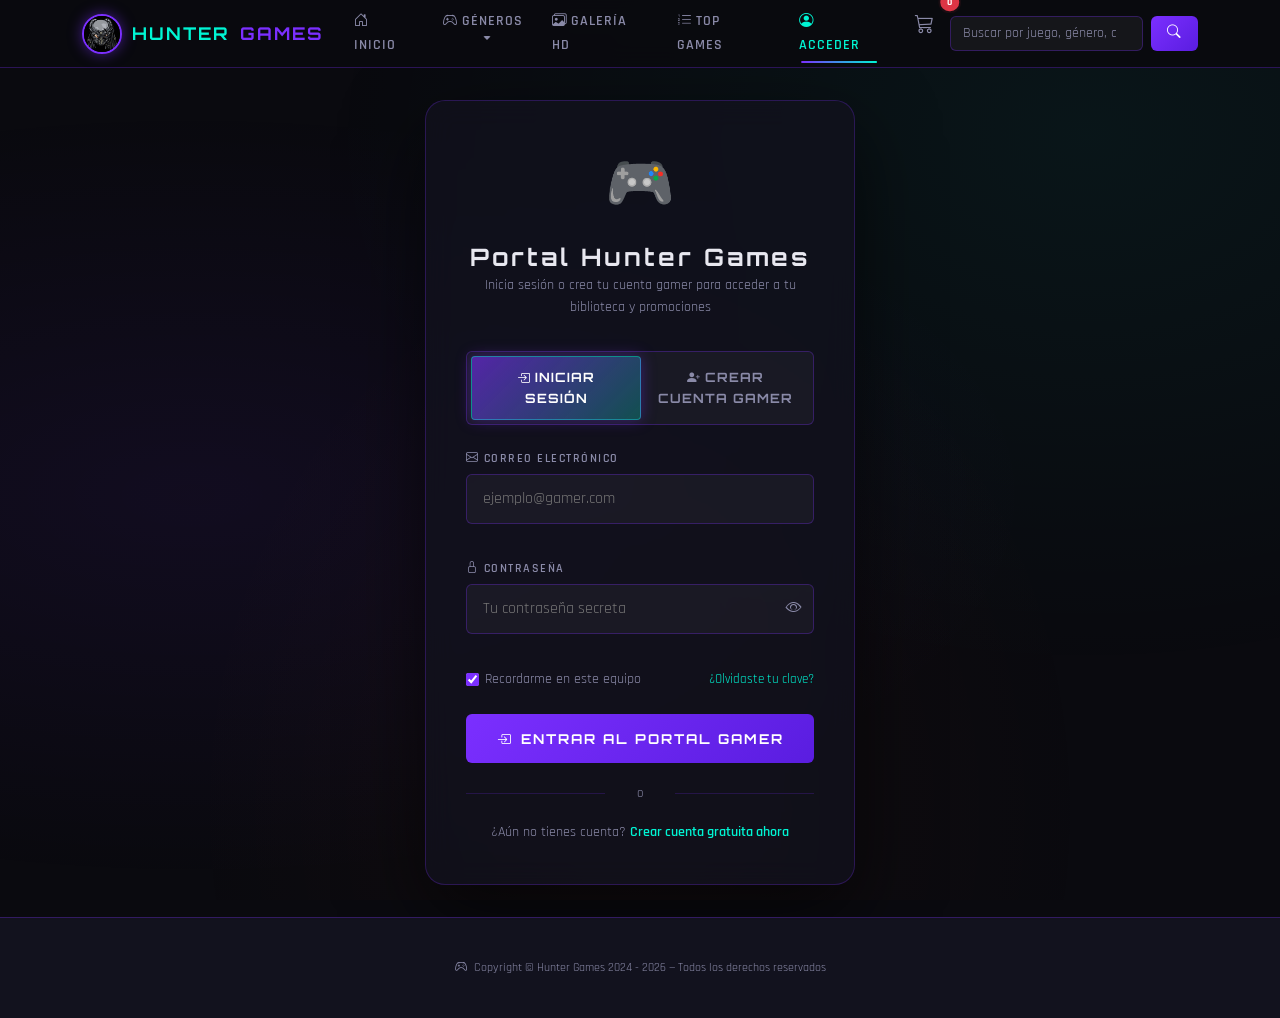
<file: login.html>
<!DOCTYPE html>
<html lang="es">
<head>
  <meta charset="UTF-8">
  <meta name="viewport" content="width=device-width, initial-scale=1.0">
  <meta name="description" content="Hunter Games — Iniciar sesión o crear cuenta gamer para acceder a tu catálogo de juegos adquiridos, descuentos exclusivos y próximos lanzamientos.">
  <title>Hunter Games — Portal Gamer & Mi Cuenta</title>

  <!-- Favicon -->
  <link rel="icon" href="img/predator.ico">

  <!-- Bootstrap 5 CSS -->
  <link href="https://cdn.jsdelivr.net/npm/bootstrap@5.3.3/dist/css/bootstrap.min.css" rel="stylesheet">
  <!-- Bootstrap Icons -->
  <link href="https://cdn.jsdelivr.net/npm/bootstrap-icons@1.11.3/font/bootstrap-icons.css" rel="stylesheet">
  <!-- Custom Design System -->
  <link rel="stylesheet" href="css/style.css">
  <link rel="stylesheet" href="css/ecommerce.css">
</head>
<body>

  <!-- ============================================
       NAVBAR (100% Limpio, Unificado y Sincronizado)
       ============================================ -->
  <nav class="navbar navbar-expand-lg fixed-top hg-navbar">
    <div class="container">

      <a class="navbar-brand" href="index.html">
        <img src="img/predator.jpg" alt="Hunter Games logo" class="brand-logo">
        Hunter <span style="color: var(--hg-primary);">Games</span>
      </a>

      <button class="navbar-toggler" type="button"
              data-bs-toggle="collapse" data-bs-target="#navMenu"
              aria-controls="navMenu" aria-expanded="false" aria-label="Abrir menú">
        <span class="navbar-toggler-icon"></span>
      </button>

      <div class="collapse navbar-collapse" id="navMenu">
        <ul class="navbar-nav me-auto mb-2 mb-lg-0">

          <li class="nav-item">
            <a class="nav-link" href="index.html">
              <i class="bi bi-house-door me-1"></i>Inicio
            </a>
          </li>

          <li class="nav-item dropdown">
            <a class="nav-link dropdown-toggle" href="#" id="genresDropdown"
               role="button" data-bs-toggle="dropdown" aria-expanded="false">
              <i class="bi bi-controller me-1"></i>Géneros
            </a>
            <ul class="dropdown-menu" aria-labelledby="genresDropdown">
              <li><a class="dropdown-item" href="index.html#seccion-generos">Todos los Géneros</a></li>
              <li><hr class="dropdown-divider" style="border-color: var(--hg-border);"></li>
              <li><a class="dropdown-item" href="index.html#seccion-generos">Acción</a></li>
              <li><a class="dropdown-item" href="index.html#seccion-generos">Aventura</a></li>
              <li><a class="dropdown-item" href="index.html#seccion-generos">RPG</a></li>
              <li><a class="dropdown-item" href="index.html#seccion-generos">Hack &amp; Slash</a></li>
              <li><a class="dropdown-item" href="index.html#seccion-generos">Terror</a></li>
              <li><a class="dropdown-item" href="index.html#seccion-generos">Deportes &amp; Carreras</a></li>
              <li><a class="dropdown-item" href="index.html#seccion-generos">Simuladores</a></li>
              <li><a class="dropdown-item" href="index.html#seccion-generos">Arcade &amp; Lucha</a></li>
            </ul>
          </li>

          <li class="nav-item">
            <a class="nav-link" href="Galeria.html">
              <i class="bi bi-images me-1"></i>Galería HD
            </a>
          </li>

          <li class="nav-item">
            <a class="nav-link" href="lista.html">
              <i class="bi bi-list-ol me-1"></i>Top Games
            </a>
          </li>

          <li class="nav-item">
            <a class="nav-link active" href="login.html">
              <i class="bi bi-person-circle me-1"></i>Acceder
            </a>
          </li>

          <li class="nav-item ms-lg-2">
            <a class="nav-link position-relative" href="#" id="navCartIcon">
              <i class="bi bi-cart3" style="font-size: 1.2rem;"></i>
            </a>
          </li>

        </ul>

        <!-- Buscador Global por Nombre, Género o Año -->
        <form class="d-flex gap-2" role="search" onsubmit="return false;">
          <input class="form-control search-input" type="search"
                 placeholder="Buscar por juego, género, año..." aria-label="Buscar">
          <button class="btn-search" type="submit" title="Buscar">
            <i class="bi bi-search"></i>
          </button>
        </form>
      </div>
    </div>
  </nav>

  <!-- ============================================
       CONTENIDO DINÁMICO: ACCESO / REGISTRO / DASHBOARD
       ============================================ -->
  <div class="page-content">
    <main class="login-page">

      <div class="login-card" id="mainAuthCard">

        <!-- VISTA DE LOGIN / REGISTRO (Si no hay sesión activa) -->
        <div id="authGuestView">

          <!-- Encabezado -->
          <header class="text-center mb-3">
            <span class="login-icon">🎮</span>
            <h1 class="login-title" id="authViewTitle">Portal Hunter Games</h1>
            <p class="login-subtitle" id="authViewSubtitle">Inicia sesión o crea tu cuenta gamer para acceder a tu biblioteca y promociones</p>
          </header>

          <!-- Pestañas de Navegación Iniciar Sesión / Registro -->
          <div class="auth-tab-nav">
            <button type="button" class="auth-tab-btn active" id="tabBtnLogin">
              <i class="bi bi-box-arrow-in-right me-1"></i>Iniciar Sesión
            </button>
            <button type="button" class="auth-tab-btn" id="tabBtnRegister">
              <i class="bi bi-person-plus-fill me-1"></i>Crear Cuenta Gamer
            </button>
          </div>

          <!-- Mensaje de Feedback Global -->
          <div id="globalAuthAlert" class="alert d-none py-2 px-3 mb-3 text-center" style="font-size: 0.85rem;" role="alert"></div>

          <!-- ==========================================
               FORMULARIO 1: INICIAR SESIÓN
               ========================================== -->
          <form id="loginForm" novalidate autocomplete="on">

            <!-- Correo -->
            <div class="mb-3">
              <label class="field-label" for="loginEmail">
                <i class="bi bi-envelope me-1"></i>Correo Electrónico
              </label>
              <input
                class="field-input"
                type="email"
                id="loginEmail"
                name="email"
                placeholder="ejemplo@gamer.com"
                autocomplete="email"
                required
              >
              <p class="field-feedback" id="loginEmailFeedback" role="alert" aria-live="polite"></p>
            </div>

            <!-- Contraseña con Toggle -->
            <div class="mb-3">
              <label class="field-label" for="loginPassword">
                <i class="bi bi-lock me-1"></i>Contraseña
              </label>
              <div style="position: relative;">
                <input
                  class="field-input"
                  type="password"
                  id="loginPassword"
                  name="password"
                  placeholder="Tu contraseña secreta"
                  autocomplete="current-password"
                  required
                  style="padding-right: 2.8rem;"
                >
                <button type="button" class="toggle-password-btn" data-target="loginPassword"
                        style="position:absolute; right:0.75rem; top:50%; transform:translateY(-50%);
                               background:none; border:none; color:var(--hg-text-muted); cursor:pointer;
                               padding:0; font-size:1rem; transition:color 0.3s;"
                        aria-label="Mostrar contraseña">
                  <i class="bi bi-eye"></i>
                </button>
              </div>
              <p class="field-feedback" id="loginPasswordFeedback" role="alert" aria-live="polite"></p>
            </div>

            <!-- Recordarme & Olvidé contraseña -->
            <div class="d-flex justify-content-between align-items-center mb-3"
                 style="font-size: 0.85rem; color: var(--hg-text-muted);">
              <label style="display:flex; align-items:center; gap:0.4rem; cursor:pointer;">
                <input type="checkbox" id="loginRemember" name="remember" checked
                       style="accent-color: var(--hg-primary);">
                Recordarme en este equipo
              </label>
              <a href="#" id="linkForgotPw" style="color: var(--hg-secondary); text-decoration:none; font-size:0.82rem;">
                ¿Olvidaste tu clave?
              </a>
            </div>

            <!-- Botón Submit -->
            <button type="submit" class="btn-login" id="btnLoginSubmit">
              <i class="bi bi-box-arrow-in-right me-2"></i>Entrar al Portal Gamer
            </button>

            <div class="login-divider">o</div>

            <p style="text-align:center; font-size:0.85rem; color: var(--hg-text-muted); margin-bottom: 0;">
              ¿Aún no tienes cuenta?
              <a href="#" id="linkGoToRegister" style="color: var(--hg-secondary); text-decoration:none; font-weight:600;">
                Crear cuenta gratuita ahora
              </a>
            </p>

          </form>

          <!-- ==========================================
               FORMULARIO 2: REGISTRO CON VALIDACIÓN ESTRICTA
               ========================================== -->
          <form id="registerForm" class="d-none" novalidate autocomplete="on">

            <!-- Nombre de Gamer -->
            <div class="mb-3">
              <label class="field-label" for="regUsername">
                <i class="bi bi-person-badge me-1"></i>Nombre Gamer / GamerTag
              </label>
              <input
                class="field-input"
                type="text"
                id="regUsername"
                name="username"
                placeholder="Ej. ShadowHunter, DragonSlayer"
                autocomplete="nickname"
                required
              >
              <p class="field-feedback" id="regUsernameFeedback" role="alert" aria-live="polite"></p>
            </div>

            <!-- Correo Electrónico Real (Sin Espacios) -->
            <div class="mb-3">
              <label class="field-label" for="regEmail">
                <i class="bi bi-envelope-at me-1"></i>Correo Electrónico Real (Sin espacios)
              </label>
              <input
                class="field-input"
                type="email"
                id="regEmail"
                name="email"
                placeholder="usuario@dominio.com"
                autocomplete="email"
                required
              >
              <p class="field-feedback" id="regEmailFeedback" role="alert" aria-live="polite"></p>
            </div>

            <!-- Contraseña Estricta: 8 a 12 caracteres, Mayúscula, Especiales, Sin Espacios -->
            <div class="mb-3">
              <label class="field-label" for="regPassword">
                <i class="bi bi-shield-lock me-1"></i>Contraseña Segura (8 a 12 caracteres)
              </label>
              <div style="position: relative;">
                <input
                  class="field-input"
                  type="password"
                  id="regPassword"
                  name="password"
                  placeholder="Ej: Hunter2026@"
                  maxlength="12"
                  autocomplete="new-password"
                  required
                  style="padding-right: 2.8rem;"
                >
                <button type="button" class="toggle-password-btn" data-target="regPassword"
                        style="position:absolute; right:0.75rem; top:50%; transform:translateY(-50%);
                               background:none; border:none; color:var(--hg-text-muted); cursor:pointer;
                               padding:0; font-size:1rem; transition:color 0.3s;"
                        aria-label="Mostrar contraseña">
                  <i class="bi bi-eye"></i>
                </button>
              </div>

              <!-- Lista de Verificación en Tiempo Real de Contraseña -->
              <div class="pw-checklist">
                <div class="pw-checklist-title">
                  <i class="bi bi-shield-check me-1"></i>Requisitos de Seguridad de la Clave:
                </div>
                <div class="pw-rule-item" id="ruleLength">
                  <i class="bi bi-x-circle text-danger"></i>
                  <span>Entre 8 y 12 caracteres</span>
                </div>
                <div class="pw-rule-item" id="ruleUpper">
                  <i class="bi bi-x-circle text-danger"></i>
                  <span>Al menos una letra MAYÚSCULA (A-Z)</span>
                </div>
                <div class="pw-rule-item" id="ruleSpecial">
                  <i class="bi bi-x-circle text-danger"></i>
                  <span>Al menos un carácter especial (!@#$%*&amp;...)</span>
                </div>
                <div class="pw-rule-item" id="ruleSpaces">
                  <i class="bi bi-check-circle text-success"></i>
                  <span>Sin espacios en blanco</span>
                </div>
              </div>

              <p class="field-feedback" id="regPasswordFeedback" role="alert" aria-live="polite"></p>
            </div>

            <!-- Confirmación de Contraseña -->
            <div class="mb-3">
              <label class="field-label" for="regPasswordConfirm">
                <i class="bi bi-check2-circle me-1"></i>Confirmar Contraseña
              </label>
              <input
                class="field-input"
                type="password"
                id="regPasswordConfirm"
                name="passwordConfirm"
                placeholder="Repite tu contraseña"
                autocomplete="new-password"
                required
              >
              <p class="field-feedback" id="regPasswordConfirmFeedback" role="alert" aria-live="polite"></p>
            </div>

            <!-- Checkbox Beneficios & Anuncios -->
            <div class="mb-3" style="font-size: 0.82rem; color: var(--hg-text-muted);">
              <label style="display:flex; align-items:flex-start; gap:0.5rem; cursor:pointer;">
                <input type="checkbox" id="regNewsletter" name="newsletter" checked
                       style="accent-color: var(--hg-primary); margin-top:3px;">
                <span>Deseo recibir anuncios de próximos videojuegos, claves de bienvenida y cupones de descuento exclusivos.</span>
              </label>
            </div>

            <!-- Botón Submit Registro -->
            <button type="submit" class="btn-login" id="btnRegisterSubmit">
              <i class="bi bi-gift-fill me-2"></i>Crear Cuenta &amp; Reclamar Juego de Bienvenida
            </button>

            <div class="login-divider">o</div>

            <p style="text-align:center; font-size:0.85rem; color: var(--hg-text-muted); margin-bottom: 0;">
              ¿Ya tienes una cuenta registrada?
              <a href="#" id="linkGoToLogin" style="color: var(--hg-secondary); text-decoration:none; font-weight:600;">
                Iniciar Sesión
              </a>
            </p>

          </form>

        </div><!-- /authGuestView -->


        <!-- ============================================
             VISTA 2: DASHBOARD GAMER (Usuario Conectado)
             ============================================ -->
        <div id="authDashboardView" class="d-none">

          <!-- Banner del Gamer -->
          <div class="gamer-banner d-flex flex-wrap align-items-center justify-content-between gap-3">
            <div class="d-flex align-items-center gap-3">
              <div class="gamer-avatar-box">
                <i class="bi bi-controller"></i>
              </div>
              <div>
                <div class="d-flex align-items-center gap-2">
                  <h2 class="text-white mb-0" style="font-family: var(--font-heading); font-size: 1.4rem;" id="dashUsername">Gamer</h2>
                  <span class="badge" style="background: rgba(0, 245, 212, 0.2); color: var(--hg-secondary); border: 1px solid var(--hg-secondary); font-size: 0.7rem;">
                    <i class="bi bi-patch-check-fill me-1"></i>Verificado
                  </span>
                  <span class="badge" style="background: rgba(123, 47, 255, 0.3); color: #fff; border: 1px solid var(--hg-primary); font-size: 0.7rem;">
                    NIVEL VIP
                  </span>
                </div>
                <p class="text-muted-hg mb-0" style="font-size: 0.85rem;">
                  <i class="bi bi-envelope me-1"></i><span id="dashEmail">correo@gamer.com</span>
                </p>
              </div>
            </div>

            <div class="d-flex gap-2">
              <a href="index.html" class="btn btn-sm btn-outline-light d-flex align-items-center gap-1">
                <i class="bi bi-shop"></i> Ir a la Tienda
              </a>
              <button type="button" class="btn btn-sm btn-outline-danger d-flex align-items-center gap-1" id="btnLogout">
                <i class="bi bi-box-arrow-right"></i> Cerrar Sesión
              </button>
            </div>
          </div>

          <!-- SECCIÓN 1: CATÁLOGO DE JUEGOS ADQUIRIDOS (BIBLIOTECA) -->
          <section class="mb-4">
            <div class="d-flex justify-content-between align-items-center mb-3">
              <h3 style="font-family: var(--font-heading); font-size: 1.15rem; color: #fff;">
                <i class="bi bi-collection-play-fill me-2 text-warning"></i>Mi Catálogo de Juegos Adquiridos
                <span class="badge rounded-pill bg-primary ms-2" id="dashGameCount">1</span>
              </h3>
              <small class="text-muted-hg">Activación inmediata con CD Keys oficiales</small>
            </div>

            <!-- Grid de Juegos en Biblioteca -->
            <div class="row g-3" id="dashGamesGrid">
              <!-- Renderizado dinámicamente por JavaScript -->
            </div>
          </section>

          <!-- SECCIÓN 2: CUPONES DE DESCUENTO EXCLUSIVOS -->
          <section class="mb-4">
            <div class="d-flex justify-content-between align-items-center mb-3">
              <h3 style="font-family: var(--font-heading); font-size: 1.15rem; color: #fff;">
                <i class="bi bi-tags-fill me-2" style="color: var(--hg-accent);"></i>Mis Descuentos &amp; Cupones Exclusivos
              </h3>
              <small class="text-muted-hg">Aplica estos códigos al finalizar tu compra</small>
            </div>

            <div class="row g-3" id="dashCouponsGrid">
              <!-- Cupones cargados dinámicamente -->
            </div>
          </section>

          <!-- SECCIÓN 3: ANUNCIOS Y PRÓXIMOS VIDEOJUEGOS (2025 - 2026) -->
          <section class="mb-2">
            <div class="d-flex justify-content-between align-items-center mb-3">
              <h3 style="font-family: var(--font-heading); font-size: 1.15rem; color: #fff;">
                <i class="bi bi-megaphone-fill me-2" style="color: var(--hg-secondary);"></i>Anuncios &amp; Próximos Videojuegos (2025 - 2026)
              </h3>
              <small class="text-muted-hg">Notificaciones en primicia para miembros registrados</small>
            </div>

            <div class="row g-3" id="dashAnnouncementsGrid">
              <!-- Anuncios cargados dinámicamente -->
            </div>
          </section>

        </div><!-- /authDashboardView -->

      </div><!-- /login-card -->

    </main>

    <!-- ============================================
         FOOTER
         ============================================ -->
    <footer class="hg-footer">
      <div class="container">
        <p class="footer-copy" style="margin-top:0; border-top:none; padding-top:0;">
          <i class="bi bi-controller me-1"></i>
          Copyright &copy; Hunter Games 2024 - 2026 — Todos los derechos reservados
        </p>
      </div>
    </footer>

  </div><!-- /page-content -->

  <!-- Bootstrap 5 JS Bundle -->
  <script src="https://cdn.jsdelivr.net/npm/bootstrap@5.3.3/dist/js/bootstrap.bundle.min.js"></script>

  <!-- Módulos Core E-commerce y Autenticación -->
  <script src="js/ecommerce-core.js"></script>
  <script src="js/auth-system.js"></script>

  <!-- Lógica de Interfaz del Portal Gamer -->
  <script>
    document.addEventListener('DOMContentLoaded', () => {
      // 1. Enlazar carrito con el ícono del navbar
      if (window.ecommerceApp && window.ecommerceApp.cartUI) {
        window.ecommerceApp.cartUI.bindCartIcon('navCartIcon');
      }

      // 2. Elementos DOM de autenticación
      const mainCard = document.getElementById('mainAuthCard');
      const guestView = document.getElementById('authGuestView');
      const dashView = document.getElementById('authDashboardView');

      const tabBtnLogin = document.getElementById('tabBtnLogin');
      const tabBtnRegister = document.getElementById('tabBtnRegister');
      const loginForm = document.getElementById('loginForm');
      const registerForm = document.getElementById('registerForm');
      const globalAlert = document.getElementById('globalAuthAlert');

      // Campos de Login
      const loginEmail = document.getElementById('loginEmail');
      const loginEmailFeedback = document.getElementById('loginEmailFeedback');
      const loginPw = document.getElementById('loginPassword');
      const loginPwFeedback = document.getElementById('loginPasswordFeedback');

      // Campos de Registro
      const regUsername = document.getElementById('regUsername');
      const regUsernameFeedback = document.getElementById('regUsernameFeedback');
      const regEmail = document.getElementById('regEmail');
      const regEmailFeedback = document.getElementById('regEmailFeedback');
      const regPw = document.getElementById('regPassword');
      const regPwFeedback = document.getElementById('regPasswordFeedback');
      const regPwConfirm = document.getElementById('regPasswordConfirm');
      const regPwConfirmFeedback = document.getElementById('regPasswordConfirmFeedback');

      // Reglas de checklist de contraseña
      const ruleLength = document.getElementById('ruleLength');
      const ruleUpper = document.getElementById('ruleUpper');
      const ruleSpecial = document.getElementById('ruleSpecial');
      const ruleSpaces = document.getElementById('ruleSpaces');

      // Toggle visibilidad de contraseña
      document.querySelectorAll('.toggle-password-btn').forEach(btn => {
        btn.addEventListener('click', () => {
          const targetId = btn.dataset.target;
          const input = document.getElementById(targetId);
          if (!input) return;
          const isHidden = input.type === 'password';
          input.type = isHidden ? 'text' : 'password';
          const icon = btn.querySelector('i');
          if (icon) {
            icon.className = isHidden ? 'bi bi-eye-slash' : 'bi bi-eye';
          }
        });
      });

      // Alternar Pestañas (Iniciar Sesión <-> Registro)
      function setAuthTab(tab) {
        if (tab === 'register') {
          tabBtnLogin.classList.remove('active');
          tabBtnRegister.classList.add('active');
          loginForm.classList.add('d-none');
          registerForm.classList.remove('d-none');
          document.getElementById('authViewTitle').textContent = 'Crear Cuenta Gamer';
          document.getElementById('authViewSubtitle').textContent = 'Regístrate con datos reales para recibir tu juego de bienvenida y descuentos';
        } else {
          tabBtnRegister.classList.remove('active');
          tabBtnLogin.classList.add('active');
          registerForm.classList.add('d-none');
          loginForm.classList.remove('d-none');
          document.getElementById('authViewTitle').textContent = 'Portal Hunter Games';
          document.getElementById('authViewSubtitle').textContent = 'Inicia sesión para acceder a tu catálogo de juegos y cupones';
        }
        globalAlert.className = 'alert d-none';
      }

      tabBtnLogin?.addEventListener('click', () => setAuthTab('login'));
      tabBtnRegister?.addEventListener('click', () => setAuthTab('register'));
      document.getElementById('linkGoToRegister')?.addEventListener('click', (e) => {
        e.preventDefault();
        setAuthTab('register');
      });
      document.getElementById('linkGoToLogin')?.addEventListener('click', (e) => {
        e.preventDefault();
        setAuthTab('login');
      });

      // ==============================================
      // VALIDACIÓN EN TIEMPO REAL DE CONTRASEÑA
      // ==============================================
      function updatePasswordChecklist(val) {
        const hasLength = val.length >= 8 && val.length <= 12;
        const hasUpper = /[A-Z]/.test(val);
        const hasSpecial = /[!@#$%^&*()_+\-=\[\]{};':"\\|,.<>\/?~`]/.test(val);
        const hasNoSpaces = val.length > 0 && !val.includes(' ');

        function toggleRule(el, isValid) {
          if (!el) return;
          if (isValid) {
            el.className = 'pw-rule-item rule-valid';
            el.querySelector('i').className = 'bi bi-check-circle-fill text-success';
          } else {
            el.className = 'pw-rule-item rule-invalid';
            el.querySelector('i').className = 'bi bi-x-circle text-danger';
          }
        }

        toggleRule(ruleLength, hasLength);
        toggleRule(ruleUpper, hasUpper);
        toggleRule(ruleSpecial, hasSpecial);
        toggleRule(ruleSpaces, hasNoSpaces);

        return hasLength && hasUpper && hasSpecial && hasNoSpaces;
      }

      regPw?.addEventListener('input', (e) => {
        updatePasswordChecklist(e.target.value);
        if (regPwConfirm.value.length > 0) {
          checkPwMatch();
        }
      });

      function checkPwMatch() {
        if (!regPwConfirm || !regPw) return true;
        if (regPwConfirm.value !== regPw.value) {
          regPwConfirm.classList.add('error');
          regPwConfirmFeedback.textContent = 'Las contraseñas no coinciden.';
          regPwConfirmFeedback.className = 'field-feedback is-error';
          return false;
        } else {
          regPwConfirm.classList.remove('error');
          regPwConfirmFeedback.textContent = '✓ Las contraseñas coinciden.';
          regPwConfirmFeedback.className = 'field-feedback is-success';
          return true;
        }
      }

      regPwConfirm?.addEventListener('input', checkPwMatch);

      // ==============================================
      // VALIDACIÓN DE CORREO ELECTRÓNICO REAL (SIN ESPACIOS)
      // ==============================================
      function validateEmailInput(input, feedbackEl) {
        if (!input || !feedbackEl) return false;
        const val = input.value;
        const check = window.HunterAuth ? window.HunterAuth.validateEmail(val) : { isValid: true };

        if (!check.isValid) {
          input.classList.add('error');
          feedbackEl.textContent = check.message;
          feedbackEl.className = 'field-feedback is-error';
          return false;
        } else {
          input.classList.remove('error');
          feedbackEl.textContent = '✓ Correo válido y verificado.';
          feedbackEl.className = 'field-feedback is-success';
          return true;
        }
      }

      regEmail?.addEventListener('blur', () => validateEmailInput(regEmail, regEmailFeedback));
      loginEmail?.addEventListener('blur', () => validateEmailInput(loginEmail, loginEmailFeedback));

      // ==============================================
      // SUBMIT REGISTRO DE CUENTA
      // ==============================================
      registerForm?.addEventListener('submit', (e) => {
        e.preventDefault();

        const usernameVal = regUsername.value.trim();
        const emailVal = regEmail.value;
        const pwVal = regPassword.value;
        const newsletterVal = document.getElementById('regNewsletter')?.checked;

        // Validaciones
        if (usernameVal.length < 3) {
          regUsername.classList.add('error');
          regUsernameFeedback.textContent = 'El GamerTag debe tener al menos 3 caracteres.';
          regUsernameFeedback.className = 'field-feedback is-error';
          regUsername.focus();
          return;
        } else {
          regUsername.classList.remove('error');
          regUsernameFeedback.textContent = '';
        }

        const isEmailOk = validateEmailInput(regEmail, regEmailFeedback);
        if (!isEmailOk) {
          regEmail.focus();
          return;
        }

        const isPwOk = updatePasswordChecklist(pwVal);
        if (!isPwOk) {
          regPw.classList.add('error');
          regPwFeedback.textContent = 'Tu contraseña debe cumplir todos los requisitos (8-12 caracteres, mayúscula, carácter especial, sin espacios).';
          regPwFeedback.className = 'field-feedback is-error';
          regPw.focus();
          return;
        }

        const isMatchOk = checkPwMatch();
        if (!isMatchOk) {
          regPwConfirm.focus();
          return;
        }

        // Llamar a AuthSystem para registrar al usuario
        const result = window.HunterAuth.register({
          username: usernameVal,
          email: emailVal,
          password: pwVal,
          newsletter: newsletterVal
        });

        if (result.success) {
          globalAlert.className = 'alert alert-success py-2 px-3 mb-3 text-center';
          globalAlert.innerHTML = '<i class="bi bi-check-circle-fill me-1"></i> ¡Cuenta creada con éxito! Cargando tu biblioteca gamer...';
          globalAlert.classList.remove('d-none');
          setTimeout(() => {
            renderDashboard(result.user);
          }, 800);
        } else {
          globalAlert.className = 'alert alert-danger py-2 px-3 mb-3 text-center';
          globalAlert.innerHTML = `<i class="bi bi-exclamation-triangle-fill me-1"></i> ${result.message}`;
          globalAlert.classList.remove('d-none');
        }
      });

      // ==============================================
      // SUBMIT INICIO DE SESIÓN
      // ==============================================
      loginForm?.addEventListener('submit', (e) => {
        e.preventDefault();

        const emailVal = loginEmail.value.trim();
        const pwVal = loginPw.value;

        if (!emailVal) {
          loginEmail.classList.add('error');
          loginEmailFeedback.textContent = 'Por favor ingresa tu correo electrónico.';
          loginEmailFeedback.className = 'field-feedback is-error';
          loginEmail.focus();
          return;
        }

        if (!pwVal) {
          loginPw.classList.add('error');
          loginPwFeedback.textContent = 'Por favor ingresa tu contraseña.';
          loginPwFeedback.className = 'field-feedback is-error';
          loginPw.focus();
          return;
        }

        const res = window.HunterAuth.login(emailVal, pwVal);
        if (res.success) {
          loginPwFeedback.textContent = '✓ Acceso concedido. Cargando biblioteca...';
          loginPwFeedback.className = 'field-feedback is-success';
          setTimeout(() => {
            renderDashboard(res.user);
          }, 600);
        } else {
          globalAlert.className = 'alert alert-danger py-2 px-3 mb-3 text-center';
          globalAlert.innerHTML = `<i class="bi bi-x-circle-fill me-1"></i> ${res.message}`;
          globalAlert.classList.remove('d-none');
        }
      });

      // ==============================================
      // RENDERIZADO DEL DASHBOARD GAMER
      // ==============================================
      function renderDashboard(user) {
        if (!user) return;

        guestView.classList.add('d-none');
        dashView.classList.remove('d-none');
        mainCard.classList.add('dashboard-mode');

        // Datos del usuario en banner
        document.getElementById('dashUsername').textContent = user.username;
        document.getElementById('dashEmail').textContent = user.email;

        // 1. Renderizar Juegos Adquiridos
        const gamesGrid = document.getElementById('dashGamesGrid');
        const gameCountBadge = document.getElementById('dashGameCount');
        const games = user.purchasedGames || [];
        gameCountBadge.textContent = games.length;

        if (games.length === 0) {
          gamesGrid.innerHTML = `
            <div class="col-12 text-center py-4">
              <i class="bi bi-controller" style="font-size: 3rem; color: var(--hg-text-muted);"></i>
              <p class="text-muted-hg mt-2">Aún no tienes juegos en tu biblioteca. ¡Explora el catálogo o adquiere tus favoritos!</p>
              <a href="index.html" class="btn btn-sm btn-hg-primary mt-2">Explorar Catálogo de Videojuegos</a>
            </div>
          `;
        } else {
          gamesGrid.innerHTML = games.map(g => `
            <div class="col-12 col-md-6 col-lg-4">
              <div class="library-card">
                <img src="${g.img}" alt="${g.title}" class="library-card-img" onerror="this.src='img/predator.jpg'">
                <div class="p-3 d-flex flex-column flex-grow-1">
                  <div class="d-flex justify-content-between align-items-start mb-2">
                    <h5 class="text-white mb-0" style="font-size: 0.98rem; font-weight: 700;">${g.title}</h5>
                    <span class="badge" style="background: rgba(0, 245, 212, 0.15); color: var(--hg-secondary); font-size: 0.68rem;">
                      ${g.genre}
                    </span>
                  </div>
                  <p class="text-muted-hg mb-2" style="font-size: 0.78rem;">
                    <i class="bi bi-hdd-fill me-1"></i>${g.sizeGB} GB &middot; Adquirido: ${g.acquiredDate}
                  </p>
                  <div class="mb-3">
                    <label style="font-size: 0.7rem; color: var(--hg-text-muted); text-transform: uppercase;">Licencia CD-Key:</label>
                    <div class="d-flex align-items-center justify-content-between cd-key-badge">
                      <span>${g.key}</span>
                      <button type="button" class="btn btn-sm p-0 text-secondary-hg" title="Copiar Key" onclick="copyToClipboard('${g.key}', this)">
                        <i class="bi bi-clipboard"></i>
                      </button>
                    </div>
                  </div>
                  <div class="mt-auto d-flex gap-2">
                    <button type="button" class="btn btn-sm btn-outline-success flex-grow-1" onclick="alert('Iniciando descarga e instalación de ${g.title}...')">
                      <i class="bi bi-play-circle-fill me-1"></i> Jugar / Descargar
                    </button>
                  </div>
                </div>
              </div>
            </div>
          `).join('');
        }

        // 2. Renderizar Cupones Exclusivos
        const couponsGrid = document.getElementById('dashCouponsGrid');
        const coupons = user.discounts || [
          { code: 'BIENVENIDOGAMER', desc: '20% de descuento en cualquier compra', discountPercent: 20 },
          { code: 'HUNTERPRO', desc: '$15 USD de regalo en compras mayores a $50 USD', discountAmount: 15 }
        ];

        couponsGrid.innerHTML = coupons.map(c => `
          <div class="col-12 col-md-6">
            <div class="coupon-ticket d-flex align-items-center justify-content-between">
              <div>
                <div class="d-flex align-items-center gap-2 mb-1">
                  <span class="badge bg-warning text-dark font-monospace" style="letter-spacing: 1px; font-size: 0.82rem;">${c.code}</span>
                  <span style="font-size: 0.75rem; color: var(--hg-accent); font-weight: 700;">ACTIVO</span>
                </div>
                <p class="text-white mb-0" style="font-size: 0.85rem;">${c.desc}</p>
              </div>
              <button type="button" class="btn btn-sm btn-outline-warning" onclick="copyToClipboard('${c.code}', this)" title="Copiar código">
                <i class="bi bi-clipboard me-1"></i>Copiar
              </button>
            </div>
          </div>
        `).join('');

        // 3. Renderizar Anuncios y Próximos Lanzamientos
        const announcementsGrid = document.getElementById('dashAnnouncementsGrid');
        const upcoming = window.HunterAuth.getUpcomingAnnouncements();

        announcementsGrid.innerHTML = upcoming.map(item => `
          <div class="col-12 col-md-6">
            <div class="announcement-box d-flex gap-3 p-2 align-items-center">
              <img src="${item.img}" alt="${item.title}" style="width: 110px; height: 75px; object-fit: cover; border-radius: 4px;" onerror="this.src='img/predator.jpg'">
              <div class="flex-grow-1">
                <div class="d-flex justify-content-between align-items-start">
                  <h6 class="text-white mb-0" style="font-size: 0.92rem;">${item.title}</h6>
                  <span class="badge" style="background: rgba(123, 47, 255, 0.2); color: #fff; font-size: 0.65rem; border: 1px solid rgba(123, 47, 255, 0.4);">
                    ${item.releaseYear}
                  </span>
                </div>
                <p class="text-muted-hg mb-1" style="font-size: 0.75rem;">${item.genre} &middot; <strong class="text-secondary-hg">${item.developer}</strong></p>
                <div class="d-flex justify-content-between align-items-center">
                  <small style="font-size: 0.7rem; color: var(--hg-accent);"><i class="bi bi-star-fill me-1"></i>${item.badge}</small>
                  <a href="index.html?search=${encodeURIComponent(item.title)}" class="btn btn-sm p-0 text-info" style="font-size: 0.75rem;">
                    Ver en Catálogo &rarr;
                  </a>
                </div>
              </div>
            </div>
          </div>
        `).join('');
      }

      // Cerrar Sesión
      document.getElementById('btnLogout')?.addEventListener('click', () => {
        if (confirm('¿Deseas cerrar tu sesión actual en Hunter Games?')) {
          window.HunterAuth.logout();
        }
      });

      // Función Global para Copiar al Portapapeles
      window.copyToClipboard = function(text, btn) {
        if (navigator.clipboard) {
          navigator.clipboard.writeText(text).then(() => {
            const origHtml = btn.innerHTML;
            btn.innerHTML = '<i class="bi bi-check2 text-success"></i> ¡Copiado!';
            setTimeout(() => { btn.innerHTML = origHtml; }, 1800);
          }).catch(() => {
            prompt('Copia este código manualmente:', text);
          });
        } else {
          prompt('Copia este código manualmente:', text);
        }
      };

      // Si ya hay un usuario activo, mostrar directamente el Dashboard
      const activeUser = window.HunterAuth.getActiveUser();
      if (activeUser) {
        renderDashboard(activeUser);
      }

      // Efecto Navbar Scroll
      const navbar = document.querySelector('.hg-navbar');
      if (navbar) {
        window.addEventListener('scroll', () => {
          navbar.style.background = window.scrollY > 50
            ? 'rgba(10,10,15,0.98)'
            : 'var(--hg-bg-nav)';
        }, { passive: true });
      }
    });
  </script>

</body>
</html>
</file>
<file: css/style.css>
/* ================================================
   HUNTER GAMES — Design System
   Tema: Gaming / Sci-Fi / Neon
   ================================================ */

/* Google Fonts */
@import url('https://fonts.googleapis.com/css2?family=Orbitron:wght@400;600;700;900&family=Rajdhani:wght@300;400;500;600;700&display=swap');

/* ================================================
   CSS Custom Properties (Design Tokens)
   ================================================ */
:root {
  /* Colors */
  --hg-bg:           #0a0a0f;
  --hg-bg-card:      #12121e;
  --hg-bg-nav:       rgba(10, 10, 15, 0.92);
  --hg-primary:      #7b2fff;
  --hg-secondary:    #00f5d4;
  --hg-accent:       #ff6b35;
  --hg-text:         #e8e8f0;
  --hg-text-muted:   #8a8aa8;
  --hg-border:       rgba(123, 47, 255, 0.3);
  --hg-glow:         rgba(123, 47, 255, 0.5);
  --hg-glow-cyan:    rgba(0, 245, 212, 0.5);

  /* Glass */
  --glass-bg:        rgba(18, 18, 30, 0.75);
  --glass-border:    rgba(123, 47, 255, 0.25);
  --glass-blur:      blur(14px);

  /* Typography */
  --font-heading:    'Orbitron', 'Segoe UI', sans-serif;
  --font-body:       'Rajdhani', 'Segoe UI', sans-serif;

  /* Sizing */
  --navbar-height:   68px;
  --radius-sm:       6px;
  --radius-md:       12px;
  --radius-lg:       20px;

  /* Animation */
  --transition:      0.3s ease;
}

/* ================================================
   Reset & Base
   ================================================ */
*, *::before, *::after {
  box-sizing: border-box;
  margin: 0;
  padding: 0;
}

html {
  scroll-behavior: smooth;
  font-size: 16px;
}

body {
  font-family: var(--font-body);
  background-color: var(--hg-bg);
  color: var(--hg-text);
  min-height: 100vh;
  overflow-x: hidden;
  line-height: 1.6;
}

/* Ambient background glow */
body::before {
  content: '';
  position: fixed;
  inset: 0;
  background:
    radial-gradient(ellipse at 15% 55%, rgba(123, 47, 255, 0.07) 0%, transparent 55%),
    radial-gradient(ellipse at 85% 15%, rgba(0, 245, 212, 0.05) 0%, transparent 50%),
    radial-gradient(ellipse at 50% 90%, rgba(255, 107, 53, 0.04) 0%, transparent 50%);
  pointer-events: none;
  z-index: 0;
}

/* Typography */
h1, h2, h3, h4, h5, h6 {
  font-family: var(--font-heading);
  line-height: 1.2;
}

a {
  transition: color var(--transition);
}

img {
  max-width: 100%;
  height: auto;
}

/* Custom scrollbar */
::-webkit-scrollbar         { width: 6px; }
::-webkit-scrollbar-track   { background: var(--hg-bg); }
::-webkit-scrollbar-thumb   { background: var(--hg-primary); border-radius: 3px; }
::-webkit-scrollbar-thumb:hover { background: var(--hg-secondary); }

/* Page offset for fixed navbar */
.page-content {
  padding-top: var(--navbar-height);
  position: relative;
  z-index: 1;
}

/* ================================================
   NAVBAR
   ================================================ */
.hg-navbar {
  background: var(--hg-bg-nav) !important;
  backdrop-filter: var(--glass-blur);
  -webkit-backdrop-filter: var(--glass-blur);
  border-bottom: 1px solid var(--hg-border);
  height: var(--navbar-height);
  padding: 0 1.5rem;
  z-index: 1050;
}

/* Brand */
.hg-navbar .navbar-brand {
  font-family: var(--font-heading);
  font-weight: 700;
  font-size: 1.1rem;
  color: var(--hg-secondary) !important;
  letter-spacing: 2px;
  text-transform: uppercase;
  display: flex;
  align-items: center;
  gap: 10px;
  padding: 0;
}

.brand-logo {
  width: 40px;
  height: 40px;
  border-radius: 50%;
  border: 2px solid var(--hg-primary);
  object-fit: cover;
  box-shadow: 0 0 14px var(--hg-glow);
  flex-shrink: 0;
}

/* Nav links */
.hg-navbar .nav-link {
  font-family: var(--font-body);
  font-weight: 600;
  font-size: 0.9rem;
  color: var(--hg-text-muted) !important;
  text-transform: uppercase;
  letter-spacing: 1px;
  padding: 0.5rem 0.9rem !important;
  position: relative;
  transition: color var(--transition);
}

.hg-navbar .nav-link::after {
  content: '';
  position: absolute;
  bottom: 2px;
  left: 50%;
  transform: translateX(-50%);
  width: 0;
  height: 2px;
  background: linear-gradient(90deg, var(--hg-primary), var(--hg-secondary));
  border-radius: 2px;
  transition: width var(--transition);
}

.hg-navbar .nav-link:hover,
.hg-navbar .nav-link.active {
  color: var(--hg-secondary) !important;
}

.hg-navbar .nav-link:hover::after,
.hg-navbar .nav-link.active::after {
  width: 70%;
}

/* Dropdown */
.hg-navbar .dropdown-menu {
  background: #16162a;
  border: 1px solid var(--hg-border);
  border-radius: var(--radius-md);
  padding: 0.5rem 0;
  box-shadow: 0 15px 40px rgba(0,0,0,0.6);
}

.hg-navbar .dropdown-item {
  color: var(--hg-text-muted);
  font-family: var(--font-body);
  font-weight: 500;
  font-size: 0.9rem;
  padding: 0.45rem 1.2rem;
  transition: all var(--transition);
}

.hg-navbar .dropdown-item:hover {
  background: rgba(123, 47, 255, 0.18);
  color: var(--hg-secondary);
}

/* Navbar toggler */
.hg-navbar .navbar-toggler {
  border: 1px solid var(--hg-border);
  padding: 0.3rem 0.6rem;
  border-radius: var(--radius-sm);
}

.hg-navbar .navbar-toggler:focus {
  box-shadow: 0 0 0 3px rgba(123,47,255,0.3);
}

/* Search */
.search-input {
  background: rgba(255,255,255,0.05) !important;
  border: 1px solid var(--hg-border) !important;
  border-radius: var(--radius-sm) !important;
  color: var(--hg-text) !important;
  font-family: var(--font-body);
  font-size: 0.9rem;
  min-width: 180px;
  transition: border-color var(--transition), box-shadow var(--transition);
}

.search-input:focus {
  border-color: var(--hg-primary) !important;
  box-shadow: 0 0 0 3px rgba(123,47,255,0.2) !important;
  outline: none;
}

.search-input::placeholder { color: var(--hg-text-muted); }

.btn-search {
  background: linear-gradient(135deg, var(--hg-primary), #5a1de0);
  border: none;
  color: #fff;
  font-family: var(--font-body);
  font-weight: 600;
  letter-spacing: 1px;
  font-size: 0.85rem;
  padding: 0.4rem 1rem;
  border-radius: var(--radius-sm);
  transition: all var(--transition);
  white-space: nowrap;
}

.btn-search:hover {
  background: linear-gradient(135deg, #9040ff, var(--hg-primary));
  box-shadow: 0 0 18px var(--hg-glow);
}

/* ================================================
   HERO CAROUSEL
   ================================================ */
.hero-section {
  height: calc(100vh - var(--navbar-height));
  min-height: 380px;
  max-height: 720px;
  position: relative;
}

.hero-section .carousel,
.hero-section .carousel-inner,
.hero-section .carousel-item {
  height: 100%;
}

.hero-section .carousel-item img,
.hero-section .carousel-item video {
  width: 100%;
  height: 100%;
  object-fit: cover;
  filter: brightness(0.55);
}

.hero-section .carousel-item.active img.animate-pan {
  animation: panImage 30s linear infinite alternate;
}

@keyframes panImage {
  0% { transform: scale(1.0); }
  100% { transform: scale(1.15); }
}

.hero-gradient {
  position: absolute;
  inset: 0;
  background: linear-gradient(
    180deg,
    rgba(10,10,15,0.1) 0%,
    rgba(10,10,15,0.3) 50%,
    rgba(10,10,15,0.97) 100%
  );
  z-index: 5;
  pointer-events: none;
}

.hero-content {
  position: absolute;
  bottom: 12%;
  left: 50%;
  transform: translateX(-50%);
  text-align: center;
  z-index: 10;
  width: 90%;
  max-width: 760px;
  pointer-events: none;
}

.hero-eyebrow {
  display: inline-block;
  font-family: var(--font-body);
  font-weight: 700;
  font-size: 0.75rem;
  letter-spacing: 4px;
  text-transform: uppercase;
  color: var(--hg-secondary);
  border: 1px solid rgba(0,245,212,0.4);
  padding: 0.3rem 1rem;
  border-radius: 20px;
  margin-bottom: 1rem;
  background: rgba(0,245,212,0.08);
}

.hero-title {
  font-size: clamp(1.8rem, 5.5vw, 4rem);
  font-weight: 900;
  text-transform: uppercase;
  letter-spacing: 4px;
  color: #fff;
  text-shadow: 0 0 40px rgba(123,47,255,0.6);
  margin-bottom: 0.6rem;
  line-height: 1.1;
}

.hero-title span {
  color: var(--hg-secondary);
}

.hero-subtitle {
  font-family: var(--font-body);
  font-size: clamp(0.9rem, 2.5vw, 1.2rem);
  color: var(--hg-text-muted);
  letter-spacing: 1px;
  margin-bottom: 2rem;
}

.hero-actions {
  pointer-events: all;
  display: flex;
  gap: 1rem;
  justify-content: center;
  flex-wrap: wrap;
}

/* ================================================
   BUTTONS
   ================================================ */
.btn-hg-primary {
  display: inline-flex;
  align-items: center;
  gap: 0.5rem;
  background: linear-gradient(135deg, var(--hg-primary), #5a1de0);
  color: #fff !important;
  font-family: var(--font-heading);
  font-weight: 700;
  font-size: 0.8rem;
  letter-spacing: 2px;
  text-transform: uppercase;
  padding: 0.75rem 1.8rem;
  border-radius: var(--radius-md);
  border: none;
  text-decoration: none;
  cursor: pointer;
  transition: all var(--transition);
  box-shadow: 0 0 25px rgba(123,47,255,0.35);
}

.btn-hg-primary:hover {
  transform: translateY(-3px);
  box-shadow: 0 0 45px rgba(123,47,255,0.6), 0 12px 30px rgba(0,0,0,0.3);
  background: linear-gradient(135deg, #8f3fff, var(--hg-primary));
}

.btn-hg-outline {
  display: inline-flex;
  align-items: center;
  gap: 0.5rem;
  background: transparent;
  color: var(--hg-secondary) !important;
  font-family: var(--font-heading);
  font-weight: 700;
  font-size: 0.8rem;
  letter-spacing: 2px;
  text-transform: uppercase;
  padding: 0.75rem 1.8rem;
  border-radius: var(--radius-md);
  border: 1px solid rgba(0,245,212,0.5);
  text-decoration: none;
  cursor: pointer;
  transition: all var(--transition);
}

.btn-hg-outline:hover {
  background: rgba(0,245,212,0.1);
  border-color: var(--hg-secondary);
  box-shadow: 0 0 25px var(--hg-glow-cyan);
  transform: translateY(-3px);
}

.btn-neon {
  display: inline-block;
  background: transparent;
  border: 1px solid var(--hg-primary);
  color: var(--hg-primary) !important;
  font-family: var(--font-heading);
  font-weight: 600;
  font-size: 0.72rem;
  letter-spacing: 1.5px;
  text-transform: uppercase;
  padding: 0.5rem 1.2rem;
  border-radius: var(--radius-sm);
  text-decoration: none;
  transition: all var(--transition);
  cursor: pointer;
}

.btn-neon:hover {
  background: var(--hg-primary);
  color: #fff !important;
  box-shadow: 0 0 22px var(--hg-glow);
}

/* ================================================
   SECTION LAYOUT
   ================================================ */
.section {
  padding: 4rem 0;
  position: relative;
  z-index: 1;
}

.section-header {
  margin-bottom: 2.5rem;
}

.section-label {
  display: inline-block;
  font-family: var(--font-body);
  font-weight: 700;
  font-size: 0.7rem;
  letter-spacing: 4px;
  text-transform: uppercase;
  color: var(--hg-primary);
  margin-bottom: 0.5rem;
}

.section-title {
  font-size: clamp(1.3rem, 3vw, 2.2rem);
  font-weight: 700;
  text-transform: uppercase;
  letter-spacing: 2px;
  color: var(--hg-text);
  margin-bottom: 0.5rem;
}

.section-title .highlight { color: var(--hg-secondary); }

.section-line {
  width: 50px;
  height: 3px;
  background: linear-gradient(90deg, var(--hg-primary), var(--hg-secondary));
  border: none;
  border-radius: 2px;
  margin-top: 0.5rem;
}

/* ================================================
   PLATFORM CARDS
   ================================================ */
.platform-card {
  background: var(--glass-bg);
  backdrop-filter: var(--glass-blur);
  border: 1px solid var(--glass-border);
  border-radius: var(--radius-lg);
  overflow: hidden;
  height: 100%;
  display: flex;
  flex-direction: column;
  transition: all var(--transition);
}

.platform-card:hover {
  transform: translateY(-8px);
  border-color: var(--hg-primary);
  box-shadow: 0 20px 60px rgba(0,0,0,0.5), 0 0 35px rgba(123,47,255,0.25);
}

.platform-card__img {
  height: 180px;
  overflow: hidden;
  position: relative;
}

.platform-visual {
  width: 100%;
  height: 100%;
  display: flex;
  flex-direction: column;
  align-items: center;
  justify-content: center;
  position: relative;
  overflow: hidden;
  transition: transform 0.4s ease;
}

.platform-card:hover .platform-visual {
  transform: scale(1.05);
}

.platform-visual--pc {
  background: radial-gradient(circle at center, rgba(0, 245, 212, 0.28) 0%, rgba(10, 15, 25, 0.95) 75%);
  border-bottom: 2px solid rgba(0, 245, 212, 0.4);
}

.platform-visual--ps5 {
  background: radial-gradient(circle at center, rgba(0, 102, 255, 0.35) 0%, rgba(8, 12, 30, 0.95) 75%);
  border-bottom: 2px solid rgba(0, 102, 255, 0.5);
}

.platform-visual--ps4 {
  background: radial-gradient(circle at center, rgba(30, 80, 220, 0.3) 0%, rgba(10, 14, 28, 0.95) 75%);
  border-bottom: 2px solid rgba(30, 80, 220, 0.45);
}

.platform-visual--xbox {
  background: radial-gradient(circle at center, rgba(16, 185, 129, 0.3) 0%, rgba(8, 20, 14, 0.95) 75%);
  border-bottom: 2px solid rgba(16, 185, 129, 0.45);
}

.platform-visual--switch {
  background: radial-gradient(circle at 30% 50%, rgba(239, 68, 68, 0.35) 0%, transparent 65%),
              radial-gradient(circle at 70% 50%, rgba(14, 165, 233, 0.35) 0%, rgba(15, 10, 22, 0.95) 75%);
  border-bottom: 2px solid rgba(239, 68, 68, 0.45);
}

.platform-visual-icon {
  font-size: 3.5rem;
  filter: drop-shadow(0 0 16px currentColor);
  margin-bottom: 0.35rem;
}

.platform-visual-label {
  font-family: var(--font-heading);
  font-size: 0.72rem;
  font-weight: 700;
  letter-spacing: 2px;
  text-transform: uppercase;
  color: #fff;
  opacity: 0.9;
}

.platform-card__img img {
  width: 100%;
  height: 100%;
  object-fit: cover;
  transition: transform 0.5s ease;
}

.platform-card:hover .platform-card__img img {
  transform: scale(1.08);
}

.platform-card__img::after {
  content: '';
  position: absolute;
  inset: 0;
  background: linear-gradient(to bottom, transparent 45%, var(--hg-bg-card) 100%);
  pointer-events: none;
}

.platform-card__body {
  padding: 1.4rem 1.5rem 1.5rem;
  flex: 1;
  display: flex;
  flex-direction: column;
}

.platform-badge {
  display: inline-flex;
  align-items: center;
  gap: 5px;
  font-size: 0.68rem;
  font-weight: 700;
  letter-spacing: 1.5px;
  text-transform: uppercase;
  padding: 3px 10px;
  border-radius: 20px;
  margin-bottom: 0.75rem;
}

.badge-pc     { background: rgba(0,245,212,0.12); color: var(--hg-secondary); border: 1px solid rgba(0,245,212,0.3); }
.badge-ps     { background: rgba(30,80,220,0.18); color: #5ba3ff;             border: 1px solid rgba(30,80,220,0.35); }
.badge-xbox   { background: rgba(16,130,16,0.18); color: #5ef769;             border: 1px solid rgba(16,130,16,0.35); }
.badge-switch { background: rgba(230,0,18,0.18);  color: #ff5e6c;             border: 1px solid rgba(230,0,18,0.35); }

.platform-card__title {
  font-family: var(--font-heading);
  font-size: 0.95rem;
  font-weight: 700;
  color: var(--hg-text);
  letter-spacing: 1px;
  margin-bottom: 0.5rem;
}

.platform-card__desc {
  font-size: 0.88rem;
  color: var(--hg-text-muted);
  flex: 1;
  margin-bottom: 1.2rem;
  line-height: 1.5;
}

/* ================================================
   POPULAR GAMES TABLE
   ================================================ */
.hg-table-wrapper {
  background: var(--glass-bg);
  backdrop-filter: var(--glass-blur);
  border: 1px solid var(--glass-border);
  border-radius: var(--radius-lg);
  overflow: hidden;
}

.hg-table {
  width: 100%;
  border-collapse: collapse;
  font-family: var(--font-body);
}

.hg-table thead th {
  background: linear-gradient(135deg, rgba(123,47,255,0.35), rgba(0,245,212,0.15));
  color: var(--hg-secondary);
  font-family: var(--font-heading);
  font-size: 0.72rem;
  font-weight: 700;
  letter-spacing: 2.5px;
  text-transform: uppercase;
  padding: 1rem 1.2rem;
  border: none;
  border-bottom: 2px solid rgba(123,47,255,0.4);
  white-space: nowrap;
}

.hg-table tbody tr {
  border-bottom: 1px solid rgba(123,47,255,0.08);
  transition: all var(--transition);
}

.hg-table tbody tr:last-child { border-bottom: none; }

.hg-table tbody tr:hover {
  background: rgba(123,47,255,0.1);
}

.hg-table tbody td {
  padding: 0.85rem 1.2rem;
  color: var(--hg-text);
  font-size: 0.95rem;
  vertical-align: middle;
}

.rank-badge {
  display: inline-flex;
  align-items: center;
  justify-content: center;
  width: 28px;
  height: 28px;
  border-radius: 50%;
  font-family: var(--font-heading);
  font-size: 0.75rem;
  font-weight: 700;
}

.rank-1     { background: linear-gradient(135deg, #ffd700, #ff9800); color: #1a0900; }
.rank-2     { background: linear-gradient(135deg, #c0c0c0, #9e9e9e); color: #1a1a1a; }
.rank-3     { background: linear-gradient(135deg, #cd7f32, #7c4000); color: #fff; }
.rank-other { background: rgba(123,47,255,0.18); color: var(--hg-primary); border: 1px solid rgba(123,47,255,0.3); }

.game-thumbnail {
  width: 58px;
  height: 38px;
  object-fit: cover;
  border-radius: var(--radius-sm);
  border: 1px solid var(--hg-border);
  flex-shrink: 0;
}

.game-info {
  display: flex;
  align-items: center;
  gap: 0.75rem;
}

.game-name {
  font-weight: 600;
  color: var(--hg-text);
}

.genre-tag {
  display: inline-block;
  font-size: 0.65rem;
  font-weight: 700;
  letter-spacing: 1px;
  text-transform: uppercase;
  padding: 2px 8px;
  border-radius: 20px;
  white-space: nowrap;
}

.tag-accion   { background: rgba(255,107,53,0.18); color: var(--hg-accent);    border: 1px solid rgba(255,107,53,0.3); }
.tag-deportes { background: rgba(0,245,212,0.12);  color: var(--hg-secondary); border: 1px solid rgba(0,245,212,0.3); }
.tag-aventura { background: rgba(123,47,255,0.18); color: var(--hg-primary);   border: 1px solid rgba(123,47,255,0.3); }
.tag-disparos { background: rgba(255,50,50,0.15);  color: #ff7070;             border: 1px solid rgba(255,50,50,0.3); }

/* ================================================
   BREADCRUMB
   ================================================ */
.hg-breadcrumb {
  background: rgba(123,47,255,0.06);
  border-bottom: 1px solid rgba(123,47,255,0.12);
  padding: 0.65rem 0;
  position: relative;
  z-index: 1;
}

.hg-breadcrumb .breadcrumb {
  margin: 0;
  font-family: var(--font-body);
  font-size: 0.82rem;
}

.hg-breadcrumb .breadcrumb-item a {
  color: var(--hg-secondary);
  text-decoration: none;
}

.hg-breadcrumb .breadcrumb-item a:hover {
  color: #fff;
}

.hg-breadcrumb .breadcrumb-item.active {
  color: var(--hg-text-muted);
}

.hg-breadcrumb .breadcrumb-item + .breadcrumb-item::before {
  color: var(--hg-primary);
  content: "›";
}

/* ================================================
   GALLERY
   ================================================ */
.gallery-grid {
  display: grid;
  grid-template-columns: repeat(auto-fill, minmax(280px, 1fr));
  gap: 1.25rem;
}

.gallery-item {
  position: relative;
  border-radius: var(--radius-md);
  overflow: hidden;
  border: 1px solid var(--hg-border);
  aspect-ratio: 16 / 10;
  cursor: pointer;
  transition: all var(--transition);
  background: var(--hg-bg-card);
}

.gallery-item img {
  width: 100%;
  height: 100%;
  object-fit: cover;
  transition: transform 0.5s ease, filter 0.3s ease;
}

.gallery-item:hover {
  border-color: var(--hg-primary);
  box-shadow: 0 0 30px rgba(123,47,255,0.4);
}

.gallery-item:hover img {
  transform: scale(1.06);
  filter: brightness(0.7);
}

.gallery-overlay {
  position: absolute;
  inset: 0;
  background: linear-gradient(to top, rgba(10,10,15,0.9) 0%, transparent 55%);
  opacity: 0;
  transition: opacity var(--transition);
  display: flex;
  align-items: flex-end;
  padding: 1rem;
}

.gallery-item:hover .gallery-overlay {
  opacity: 1;
}

.gallery-item-title {
  font-family: var(--font-heading);
  font-size: 0.82rem;
  color: var(--hg-secondary);
  letter-spacing: 1px;
  text-transform: uppercase;
}

/* ================================================
   LOGIN PAGE
   ================================================ */
.login-page {
  min-height: calc(100vh - var(--navbar-height));
  display: flex;
  align-items: center;
  justify-content: center;
  padding: 2rem 1rem;
  position: relative;
  z-index: 1;
}

.login-card {
  background: var(--glass-bg);
  backdrop-filter: var(--glass-blur);
  border: 1px solid var(--glass-border);
  border-radius: var(--radius-lg);
  padding: 2.5rem;
  width: 100%;
  max-width: 430px;
  box-shadow: 0 30px 80px rgba(0,0,0,0.6);
}

.login-icon {
  font-size: 3.5rem;
  margin-bottom: 0.75rem;
  display: block;
  text-align: center;
}

.login-title {
  font-size: 1.5rem;
  font-weight: 700;
  color: var(--hg-text);
  letter-spacing: 3px;
  text-align: center;
  margin-bottom: 0.25rem;
}

.login-subtitle {
  font-size: 0.85rem;
  color: var(--hg-text-muted);
  text-align: center;
  margin-bottom: 2rem;
}

.field-label {
  display: block;
  font-weight: 600;
  font-size: 0.75rem;
  color: var(--hg-text-muted);
  letter-spacing: 1.5px;
  text-transform: uppercase;
  margin-bottom: 0.4rem;
}

.field-input {
  width: 100%;
  background: rgba(255,255,255,0.04);
  border: 1px solid var(--hg-border);
  border-radius: var(--radius-sm);
  color: var(--hg-text);
  font-family: var(--font-body);
  font-size: 1rem;
  padding: 0.7rem 1rem;
  outline: none;
  transition: all var(--transition);
}

.field-input:focus {
  border-color: var(--hg-primary);
  background: rgba(123,47,255,0.07);
  box-shadow: 0 0 0 3px rgba(123,47,255,0.18);
}

.field-input.error {
  border-color: #ff4d4d;
  box-shadow: 0 0 0 3px rgba(255,77,77,0.15);
}

.field-feedback {
  font-size: 0.78rem;
  margin-top: 0.3rem;
  min-height: 1.1em;
  transition: color var(--transition);
}

.field-feedback.is-error   { color: #ff7070; }
.field-feedback.is-success { color: var(--hg-secondary); }

.btn-login {
  width: 100%;
  background: linear-gradient(135deg, var(--hg-primary), #5a1de0);
  border: none;
  color: #fff;
  font-family: var(--font-heading);
  font-weight: 700;
  font-size: 0.85rem;
  letter-spacing: 2px;
  text-transform: uppercase;
  padding: 0.85rem;
  border-radius: var(--radius-sm);
  cursor: pointer;
  transition: all var(--transition);
  margin-top: 0.5rem;
}

.btn-login:hover {
  background: linear-gradient(135deg, #9040ff, var(--hg-primary));
  box-shadow: 0 0 35px rgba(123,47,255,0.6);
  transform: translateY(-2px);
}

.login-divider {
  text-align: center;
  color: var(--hg-text-muted);
  font-size: 0.8rem;
  margin: 1.2rem 0;
  position: relative;
}

.login-divider::before,
.login-divider::after {
  content: '';
  position: absolute;
  top: 50%;
  width: 40%;
  height: 1px;
  background: rgba(123,47,255,0.2);
}

.login-divider::before { left: 0; }
.login-divider::after  { right: 0; }

/* ================================================
   GAMES LIST PAGE
   ================================================ */
.list-page {
  min-height: calc(100vh - var(--navbar-height));
  position: relative;
  z-index: 1;
  padding-bottom: 4rem;
}

.clock-widget {
  display: inline-flex;
  align-items: center;
  gap: 0.6rem;
  font-family: var(--font-heading);
  font-size: 1.05rem;
  color: var(--hg-secondary);
  background: var(--glass-bg);
  border: 1px solid var(--glass-border);
  padding: 0.5rem 1.2rem;
  border-radius: var(--radius-md);
  backdrop-filter: var(--glass-blur);
}

.sales-visual {
  display: flex;
  align-items: center;
  gap: 0.6rem;
  white-space: nowrap;
}

.sales-bar {
  width: 80px;
  height: 5px;
  background: rgba(255,255,255,0.08);
  border-radius: 3px;
  overflow: hidden;
}

.sales-bar__fill {
  height: 100%;
  border-radius: 3px;
  background: linear-gradient(90deg, var(--hg-primary), var(--hg-secondary));
}

/* ================================================
   FOOTER
   ================================================ */
.hg-footer {
  background: var(--hg-bg-card);
  border-top: 1px solid var(--hg-border);
  padding: 2.5rem 0 1.5rem;
  position: relative;
  z-index: 1;
}

.footer-brand {
  font-family: var(--font-heading);
  font-size: 1.2rem;
  color: var(--hg-secondary);
  font-weight: 700;
  letter-spacing: 2px;
  text-decoration: none;
}

.footer-tagline {
  color: var(--hg-text-muted);
  font-size: 0.85rem;
  margin-top: 0.4rem;
}

.footer-nav a {
  color: var(--hg-text-muted);
  text-decoration: none;
  font-size: 0.85rem;
  font-family: var(--font-body);
  transition: color var(--transition);
  display: block;
  margin-bottom: 0.3rem;
}

.footer-nav a:hover { color: var(--hg-secondary); }

.footer-copy {
  color: var(--hg-text-muted);
  font-size: 0.78rem;
  text-align: center;
  border-top: 1px solid rgba(255,255,255,0.05);
  padding-top: 1.2rem;
  margin-top: 2rem;
}

/* ================================================
   BACK TO TOP
   ================================================ */
#backToTop {
  position: fixed;
  bottom: 2rem;
  right: 2rem;
  width: 44px;
  height: 44px;
  background: linear-gradient(135deg, var(--hg-primary), var(--hg-secondary));
  border: none;
  border-radius: 50%;
  color: var(--hg-bg);
  font-size: 1.1rem;
  cursor: pointer;
  z-index: 999;
  opacity: 0;
  transform: translateY(20px) scale(0.8);
  transition: all var(--transition);
  display: flex;
  align-items: center;
  justify-content: center;
  box-shadow: 0 0 22px rgba(123,47,255,0.5);
}

#backToTop.visible {
  opacity: 1;
  transform: translateY(0) scale(1);
}

#backToTop:hover {
  transform: translateY(-4px) scale(1.05);
  box-shadow: 0 0 40px rgba(123,47,255,0.7);
}

/* ================================================
   UTILITIES
   ================================================ */
.text-primary-hg   { color: var(--hg-primary) !important; }
.text-secondary-hg { color: var(--hg-secondary) !important; }
.text-accent-hg    { color: var(--hg-accent) !important; }
.text-muted-hg     { color: var(--hg-text-muted) !important; }
.glow-text         { text-shadow: 0 0 20px currentColor; }

/* ================================================
   RESPONSIVE BREAKPOINTS
   ================================================ */
@media (max-width: 991.98px) {
  .hg-navbar .navbar-collapse {
    background: #16162a;
    border: 1px solid var(--hg-border);
    border-radius: var(--radius-md);
    padding: 1rem;
    margin-top: 0.5rem;
  }

  .hg-navbar .nav-link::after { display: none; }

  .hero-section {
    height: 55vw;
    min-height: 260px;
    max-height: 500px;
  }

  .hero-title { letter-spacing: 2px; }
}

@media (max-width: 767.98px) {
  :root { --navbar-height: 62px; }

  .hero-section {
    height: 60vw;
    min-height: 220px;
  }

  .section { padding: 3rem 0; }

  .gallery-grid {
    grid-template-columns: repeat(auto-fill, minmax(200px, 1fr));
    gap: 0.85rem;
  }

  .hg-table tbody td { padding: 0.7rem 0.8rem; }

  .login-card { padding: 2rem 1.4rem; }

  .sales-bar { width: 50px; }
}

@media (max-width: 575.98px) {
  .hero-title    { font-size: 1.5rem; letter-spacing: 1px; }
  .hero-subtitle { font-size: 0.8rem; }
  .hero-content  { bottom: 8%; }

  .gallery-grid {
    grid-template-columns: 1fr 1fr;
    gap: 0.6rem;
  }

  .game-thumbnail { 
    display: block; 
    width: 60px; 
    height: auto; 
    margin-bottom: 0.5rem; 
  }
  .section-title   { font-size: 1.1rem; }
  .sales-bar       { display: none; }

  #backToTop { bottom: 1rem; right: 1rem; }
}

/* ================================================
   CATALOGO POR GENEROS Y PLATAFORMAS (2025 - 2026)
   ================================================ */
.catalog-filters {
  background: var(--glass-bg);
  backdrop-filter: var(--glass-blur);
  border: 1px solid var(--glass-border);
  border-radius: var(--radius-lg);
  padding: 1.25rem;
  margin-bottom: 2rem;
  box-shadow: 0 10px 30px rgba(0,0,0,0.4);
}

.filter-group-label {
  font-family: var(--font-heading);
  font-size: 0.72rem;
  letter-spacing: 2px;
  text-transform: uppercase;
  color: var(--hg-secondary);
  display: flex;
  align-items: center;
  gap: 0.5rem;
  margin-bottom: 0.6rem;
}

.filter-pills-row {
  display: flex;
  flex-wrap: wrap;
  gap: 0.5rem;
}

.pill-btn {
  background: rgba(255,255,255,0.04);
  border: 1px solid var(--hg-border);
  color: var(--hg-text-muted);
  font-family: var(--font-body);
  font-weight: 600;
  font-size: 0.85rem;
  padding: 0.35rem 0.9rem;
  border-radius: 20px;
  cursor: pointer;
  transition: all var(--transition);
  display: inline-flex;
  align-items: center;
  gap: 0.4rem;
  text-decoration: none;
}

.pill-btn:hover {
  color: #fff;
  border-color: var(--hg-secondary);
  background: rgba(0, 245, 212, 0.1);
}

.pill-btn.active {
  background: linear-gradient(135deg, var(--hg-primary), #5a1de0);
  border-color: var(--hg-secondary);
  color: #fff;
  box-shadow: 0 0 16px var(--hg-glow);
}

.pill-btn-platform.active {
  background: linear-gradient(135deg, rgba(0, 245, 212, 0.25), rgba(123, 47, 255, 0.25));
  border-color: var(--hg-secondary);
  color: var(--hg-secondary);
  box-shadow: 0 0 16px var(--hg-glow-cyan);
}

/* Platform & Year Badges */
.badge-year {
  font-family: var(--font-heading);
  font-size: 0.65rem;
  font-weight: 700;
  padding: 2px 7px;
  border-radius: 4px;
  letter-spacing: 1px;
}

.badge-2026 {
  background: linear-gradient(135deg, #ff0055, #ff6b35);
  color: #fff;
  box-shadow: 0 0 10px rgba(255,0,85,0.4);
}

.badge-2025 {
  background: linear-gradient(135deg, #00f5d4, #0088ff);
  color: #050a14;
  box-shadow: 0 0 10px rgba(0,245,212,0.4);
}

.badge-2024 {
  background: rgba(123, 47, 255, 0.25);
  color: var(--hg-secondary);
  border: 1px solid var(--hg-primary);
}

.badge-platform {
  font-size: 0.68rem;
  font-weight: 700;
  padding: 2px 8px;
  border-radius: 4px;
  display: inline-flex;
  align-items: center;
  gap: 3px;
  letter-spacing: 0.5px;
}

.badge-plat-pc     { background: rgba(0,245,212,0.12); color: #00f5d4; border: 1px solid rgba(0,245,212,0.3); }
.badge-plat-ps5    { background: rgba(0,102,255,0.18); color: #60a5fa; border: 1px solid rgba(0,102,255,0.4); }
.badge-plat-ps4    { background: rgba(30,80,220,0.12); color: #93c5fd; border: 1px solid rgba(30,80,220,0.3); }
.badge-plat-xbox   { background: rgba(16,185,129,0.15); color: #34d399; border: 1px solid rgba(16,185,129,0.4); }
.badge-plat-xboxone{ background: rgba(5,150,105,0.15); color: #6ee7b7; border: 1px solid rgba(5,150,105,0.35); }
.badge-plat-switch { background: rgba(239,68,68,0.18); color: #f87171; border: 1px solid rgba(239,68,68,0.4); }

/* Game Showcase Card */
.game-showcase-card {
  background: var(--glass-bg);
  backdrop-filter: var(--glass-blur);
  border: 1px solid var(--glass-border);
  border-radius: var(--radius-lg);
  overflow: hidden;
  height: 100%;
  display: flex;
  flex-direction: column;
  transition: all var(--transition);
  position: relative;
}

.game-showcase-card:hover {
  transform: translateY(-8px);
  border-color: var(--hg-secondary);
  box-shadow: 0 20px 45px rgba(0,0,0,0.6), 0 0 30px rgba(0, 245, 212, 0.2);
}

.game-showcase-img {
  height: 200px;
  position: relative;
  overflow: hidden;
  background: #0d0d18;
}

.game-showcase-img img {
  width: 100%;
  height: 100%;
  object-fit: cover;
  transition: transform 0.6s cubic-bezier(0.16, 1, 0.3, 1);
}

.game-showcase-card:hover .game-showcase-img img {
  transform: scale(1.08);
}

.game-showcase-overlay {
  position: absolute;
  inset: 0;
  background: linear-gradient(to top, rgba(18,18,30,0.95) 0%, rgba(18,18,30,0.2) 60%, transparent 100%);
  pointer-events: none;
}

.game-showcase-top-badges {
  position: absolute;
  top: 10px;
  left: 10px;
  right: 10px;
  display: flex;
  justify-content: space-between;
  align-items: center;
  z-index: 2;
}

.game-showcase-body {
  padding: 1.25rem;
  flex: 1;
  display: flex;
  flex-direction: column;
}

.game-showcase-title {
  font-family: var(--font-heading);
  font-size: 1.1rem;
  font-weight: 700;
  letter-spacing: 1px;
  color: #fff;
  margin-bottom: 0.4rem;
  line-height: 1.25;
}

.game-showcase-desc {
  font-size: 0.85rem;
  color: var(--hg-text-muted);
  line-height: 1.45;
  margin-bottom: 1rem;
  flex: 1;
}

.game-showcase-platforms {
  display: flex;
  flex-wrap: wrap;
  gap: 0.35rem;
  margin-bottom: 1.2rem;
}

.game-showcase-footer {
  display: flex;
  justify-content: space-between;
  align-items: center;
  border-top: 1px solid rgba(255,255,255,0.06);
  padding-top: 0.85rem;
  margin-top: auto;
}

.game-specs-meta {
  font-size: 0.75rem;
  color: var(--hg-text-muted);
  display: flex;
  align-items: center;
  gap: 0.4rem;
}

/* Modales y Superposiciones - Z-Index seguro */
.modal {
  z-index: 1070 !important;
}

.modal-backdrop {
  z-index: 1060 !important;
}

/* Lightbox modal */
.hg-modal .modal-content {
  background: rgba(14, 14, 24, 0.96);
  backdrop-filter: blur(25px);
  border: 1px solid var(--hg-secondary);
  border-radius: var(--radius-lg);
  box-shadow: 0 0 50px rgba(0, 245, 212, 0.3);
}

.hg-modal.modal-fullscreen .modal-content {
  border-radius: 0;
  border: none;
}

.hg-modal .modal-header {
  border-bottom: 1px solid var(--hg-border);
  padding: 1rem 1.5rem;
  background: rgba(10, 10, 18, 0.95);
  position: relative;
  z-index: 1080;
}

.hg-modal .modal-title {
  font-family: var(--font-heading);
  color: var(--hg-secondary);
  font-size: 1.1rem;
  letter-spacing: 1.5px;
}

.hg-modal .btn-close {
  filter: invert(1) grayscale(100%) brightness(200%);
  opacity: 0.8;
  transition: opacity 0.2s ease, transform 0.2s ease;
  cursor: pointer;
}

.hg-modal .btn-close:hover {
  opacity: 1;
  transform: scale(1.15);
}

/* Botones de Navegación de Galería (Anterior / Siguiente) */
.gallery-nav-btn {
  position: absolute;
  top: 50%;
  transform: translateY(-50%);
  width: 52px;
  height: 52px;
  border-radius: 50%;
  background: rgba(12, 12, 22, 0.85);
  border: 1px solid rgba(0, 245, 212, 0.5);
  color: #fff;
  display: flex;
  align-items: center;
  justify-content: center;
  font-size: 1.5rem;
  cursor: pointer;
  transition: all 0.25s ease;
  z-index: 1085;
  box-shadow: 0 0 25px rgba(0, 245, 212, 0.3);
}

.gallery-nav-btn:hover {
  background: var(--hg-secondary);
  color: #080810;
  border-color: var(--hg-secondary);
  box-shadow: 0 0 35px rgba(0, 245, 212, 0.8);
  transform: translateY(-50%) scale(1.1);
}

.gallery-nav-prev {
  left: 20px;
}

.gallery-nav-next {
  right: 20px;
}

@media (max-width: 767.98px) {
  .gallery-nav-btn {
    width: 42px;
    height: 42px;
    font-size: 1.2rem;
  }
  .gallery-nav-prev { left: 10px; }
  .gallery-nav-next { right: 10px; }
}

/* Badge Size (Almacenamiento en Disco) */
.badge-size {
  font-family: var(--font-heading);
  font-size: 0.72rem;
  font-weight: 700;
  color: var(--hg-secondary);
  background: rgba(0, 245, 212, 0.08);
  border: 1px solid rgba(0, 245, 212, 0.25);
  border-radius: 4px;
  padding: 3px 8px;
  display: inline-flex;
  align-items: center;
  white-space: nowrap;
}

/* Selectores de Filtro y Ordenamiento */
.filter-select-control {
  background: rgba(18, 18, 30, 0.85);
  border: 1px solid var(--hg-border);
  color: var(--hg-text);
  font-family: var(--font-body);
  font-size: 0.85rem;
  font-weight: 600;
  padding: 0.38rem 0.85rem;
  border-radius: var(--radius-sm);
  transition: all var(--transition);
  cursor: pointer;
}

.filter-select-control:focus {
  outline: none;
  border-color: var(--hg-secondary);
  box-shadow: 0 0 12px var(--hg-glow-cyan);
  background: rgba(22, 22, 38, 0.95);
  color: #fff;
}

.filter-select-control option {
  background: #0e0e18;
  color: var(--hg-text);
  padding: 0.5rem;
}

/* Hero Carousel Caption Limpio y Cinematográfico */
.hero-carousel-caption {
  position: absolute;
  left: 6%;
  bottom: 12%;
  max-width: 650px;
  z-index: 10;
  text-align: left;
}

.hero-carousel-caption .hero-badge {
  display: inline-block;
  font-family: var(--font-heading);
  font-size: 0.72rem;
  font-weight: 700;
  letter-spacing: 2px;
  text-transform: uppercase;
  padding: 0.35rem 0.9rem;
  border-radius: 20px;
  margin-bottom: 0.8rem;
}

.hero-carousel-caption .hero-title-main {
  font-family: var(--font-heading);
  font-size: clamp(1.8rem, 4vw, 3.2rem);
  font-weight: 900;
  color: #fff;
  line-height: 1.15;
  margin-bottom: 0.6rem;
  text-shadow: 0 4px 20px rgba(0,0,0,0.9);
}

.hero-carousel-caption .hero-desc-text {
  font-size: clamp(0.85rem, 1.2vw, 1.05rem);
  color: #d1d5db;
  line-height: 1.5;
  margin-bottom: 1.2rem;
  text-shadow: 0 2px 10px rgba(0,0,0,0.9);
}

/* ================================================
   WIDGET FLOTANTE DE LIMPIEZA DE CACHÉ Y DIAGNÓSTICO
   ================================================ */
.cache-control-widget {
  position: fixed;
  bottom: 24px;
  left: 24px;
  z-index: 1040;
}

.btn-cache-cleaner {
  display: inline-flex;
  align-items: center;
  gap: 8px;
  padding: 8px 16px;
  font-size: 0.82rem;
  font-family: var(--font-heading);
  font-weight: 700;
  color: #fff;
  background: rgba(14, 14, 26, 0.92);
  border: 1px solid rgba(0, 245, 212, 0.45);
  border-radius: 30px;
  backdrop-filter: blur(12px);
  -webkit-backdrop-filter: blur(12px);
  box-shadow: 0 4px 20px rgba(0, 0, 0, 0.6), 0 0 15px rgba(0, 245, 212, 0.2);
  cursor: pointer;
  transition: all 0.25s ease;
}

.btn-cache-cleaner i {
  color: var(--hg-secondary);
  font-size: 0.95rem;
  transition: transform 0.3s ease;
}

.btn-cache-cleaner:hover {
  background: var(--hg-secondary);
  color: #080810;
  border-color: var(--hg-secondary);
  box-shadow: 0 4px 25px rgba(0, 245, 212, 0.7);
  transform: translateY(-2px) scale(1.04);
}

.btn-cache-cleaner:hover i {
  color: #080810;
  transform: rotate(45deg);
}

@media (max-width: 575.98px) {
  .cache-control-widget {
    bottom: 16px;
    left: 16px;
  }
  .btn-cache-cleaner {
    padding: 7px 12px;
    font-size: 0.75rem;
  }
}
</file>
<file: css/ecommerce.css>
/* ================================================
   E-COMMERCE / CART STYLES
   ================================================ */
.hg-offcanvas-cart {
  background: var(--glass-bg);
  backdrop-filter: var(--glass-blur);
  border-left: 1px solid var(--glass-border);
  box-shadow: -15px 0 50px rgba(0,0,0,0.6);
  width: 380px !important;
}

.hg-offcanvas-cart .btn-close-white {
  filter: invert(1) grayscale(100%) brightness(200%);
  opacity: 0.8;
}

.cart-item {
  transition: background-color 0.2s ease;
}

.cart-item:hover {
  background-color: rgba(255, 255, 255, 0.02);
}

.custom-scrollbar::-webkit-scrollbar {
  width: 5px;
}
.custom-scrollbar::-webkit-scrollbar-track {
  background: transparent;
}
.custom-scrollbar::-webkit-scrollbar-thumb {
  background: var(--hg-border);
  border-radius: 10px;
}
.custom-scrollbar::-webkit-scrollbar-thumb:hover {
  background: var(--hg-primary);
}

.cart-badge {
  transition: transform 0.2s cubic-bezier(0.175, 0.885, 0.32, 1.275);
}

/* ================================================
   SISTEMA DE AUTENTICACIÓN & PORTAL GAMER
   ================================================ */

/* Modo Dashboard Expandido */
.login-card.dashboard-mode {
  max-width: 1100px;
  width: 100%;
  padding: 2.2rem;
  transition: max-width 0.4s ease;
}

/* Selector de Pestañas Iniciar Sesión / Registro */
.auth-tab-nav {
  display: flex;
  background: rgba(255, 255, 255, 0.04);
  border: 1px solid var(--hg-border);
  border-radius: var(--radius-sm);
  padding: 4px;
  margin-bottom: 1.5rem;
}

.auth-tab-btn {
  flex: 1;
  padding: 0.65rem 1rem;
  font-family: var(--font-heading);
  font-size: 0.8rem;
  font-weight: 700;
  letter-spacing: 1px;
  text-transform: uppercase;
  color: var(--hg-text-muted);
  background: transparent;
  border: none;
  border-radius: 4px;
  cursor: pointer;
  transition: all var(--transition);
  text-align: center;
}

.auth-tab-btn:hover {
  color: #fff;
}

.auth-tab-btn.active {
  color: #fff;
  background: linear-gradient(135deg, rgba(123, 47, 255, 0.6), rgba(0, 245, 212, 0.25));
  box-shadow: 0 0 15px rgba(123, 47, 255, 0.35);
  border: 1px solid rgba(0, 245, 212, 0.4);
}

/* Lista de Verificación en Tiempo Real de Contraseña */
.pw-checklist {
  background: rgba(10, 10, 15, 0.65);
  border: 1px solid rgba(123, 47, 255, 0.25);
  border-radius: var(--radius-sm);
  padding: 0.75rem 1rem;
  margin-top: 0.6rem;
  font-size: 0.76rem;
}

.pw-checklist-title {
  font-weight: 700;
  color: var(--hg-text-muted);
  text-transform: uppercase;
  letter-spacing: 0.8px;
  margin-bottom: 0.4rem;
}

.pw-rule-item {
  display: flex;
  align-items: center;
  gap: 0.45rem;
  color: var(--hg-text-muted);
  margin-bottom: 0.25rem;
  transition: color 0.25s ease;
}

.pw-rule-item i {
  font-size: 0.9rem;
}

.pw-rule-item.rule-valid {
  color: var(--hg-secondary);
}

.pw-rule-item.rule-valid i {
  color: var(--hg-secondary);
}

.pw-rule-item.rule-invalid {
  color: #ff7070;
}

/* Dashboard del Gamer */
.gamer-banner {
  background: linear-gradient(135deg, rgba(123, 47, 255, 0.25), rgba(0, 245, 212, 0.12));
  border: 1px solid var(--hg-border);
  border-radius: var(--radius-md);
  padding: 1.5rem;
  margin-bottom: 2rem;
  position: relative;
  overflow: hidden;
}

.gamer-banner::after {
  content: '';
  position: absolute;
  right: -20px;
  bottom: -20px;
  width: 140px;
  height: 140px;
  background: radial-gradient(circle, rgba(0, 245, 212, 0.2) 0%, transparent 70%);
  pointer-events: none;
}

.gamer-avatar-box {
  width: 64px;
  height: 64px;
  border-radius: 50%;
  background: linear-gradient(135deg, var(--hg-primary), var(--hg-secondary));
  display: flex;
  align-items: center;
  justify-content: center;
  font-size: 1.8rem;
  color: #fff;
  border: 2px solid var(--hg-secondary);
  box-shadow: 0 0 20px rgba(0, 245, 212, 0.4);
}

.library-card {
  background: rgba(255, 255, 255, 0.03);
  border: 1px solid var(--hg-border);
  border-radius: var(--radius-md);
  overflow: hidden;
  transition: all var(--transition);
  height: 100%;
  display: flex;
  flex-direction: column;
}

.library-card:hover {
  border-color: var(--hg-primary);
  transform: translateY(-3px);
  box-shadow: 0 10px 30px rgba(0, 0, 0, 0.5);
}

.library-card-img {
  height: 140px;
  width: 100%;
  object-fit: cover;
}

.cd-key-badge {
  background: rgba(0, 0, 0, 0.5);
  border: 1px dashed var(--hg-secondary);
  border-radius: 4px;
  padding: 0.35rem 0.6rem;
  font-family: monospace;
  font-size: 0.82rem;
  color: var(--hg-secondary);
  letter-spacing: 1px;
}

.coupon-ticket {
  background: linear-gradient(135deg, rgba(255, 107, 53, 0.12), rgba(123, 47, 255, 0.15));
  border: 1px dashed var(--hg-accent);
  border-radius: var(--radius-md);
  padding: 1rem 1.25rem;
  transition: all var(--transition);
}

.coupon-ticket:hover {
  border-color: #fff;
  box-shadow: 0 0 20px rgba(255, 107, 53, 0.3);
}

.announcement-box {
  background: rgba(255, 255, 255, 0.02);
  border: 1px solid var(--hg-border);
  border-radius: var(--radius-md);
  overflow: hidden;
  transition: all var(--transition);
}

.announcement-box:hover {
  border-color: var(--hg-secondary);
  box-shadow: 0 0 25px rgba(0, 245, 212, 0.2);
}
</file>
